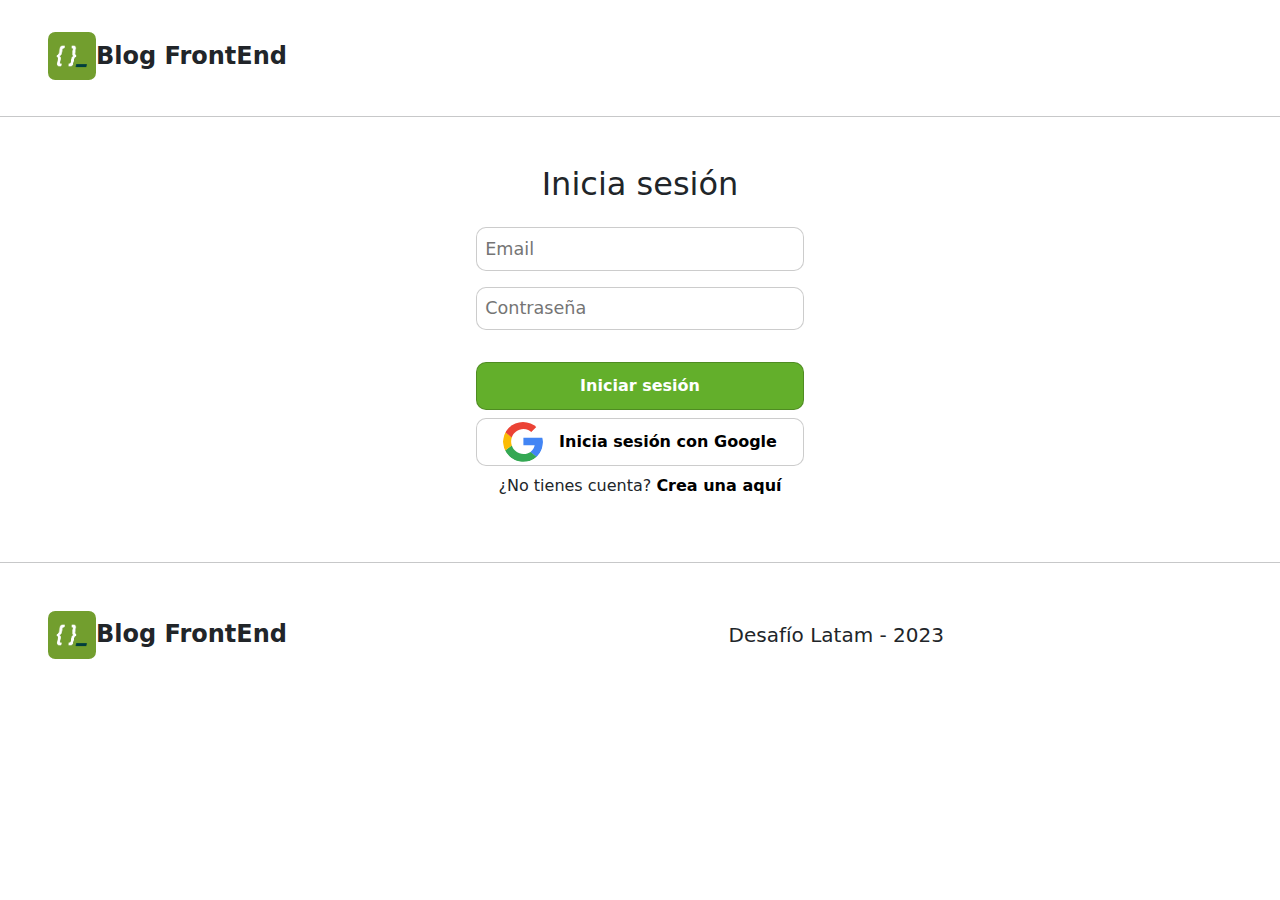
<file: index.html>
<!DOCTYPE html>
<html lang="es">
  <head>
    <meta charset="UTF-8" />
    <meta name="viewport" content="width=device-width, initial-scale=1.0" />
    <link
      href="https://cdn.jsdelivr.net/npm/bootstrap@5.3.3/dist/css/bootstrap.min.css"
      rel="stylesheet"
      integrity="sha384-QWTKZyjpPEjISv5WaRU9OFeRpok6YctnYmDr5pNlyT2bRjXh0JMhjY6hW+ALEwIH"
      crossorigin="anonymous"
    />
    <link rel="stylesheet" href="./assets/css/style.css" />
    <script
      defer
      src="https://cdn.jsdelivr.net/npm/bootstrap@5.3.3/dist/js/bootstrap.bundle.min.js"
      integrity="sha384-YvpcrYf0tY3lHB60NNkmXc5s9fDVZLESaAA55NDzOxhy9GkcIdslK1eN7N6jIeHz"
      crossorigin="anonymous"
    ></script>
    <title>Blog FrontEnd - Login</title>
  </head>
  <body>
    <header class="header">
      <div class="logo">
        <img
          src="./assets/images/logos/adl.png"
          alt="logo Desafío Latam"
          class="logo__image"
        />
        <h1 class="logo__titulo">Blog FrontEnd</h1>
      </div>
    </header>
    <hr>

    <main class="main-login">
      <form action="./Home.html" class="form-login">
        <div class="inputs">
          <h2 class="input__title">Inicia sesión</h2>
          <input
            class="input__container"
            type="email"
            name=""
            id=""
            placeholder="Email"
          />
          <input
            class="input__container"
            type="email"
            name=""
            id=""
            placeholder="Contraseña"
          />
        </div>

        <!-- Botones Login -->

        <div class="buttons-container">
          <button class="buttons__container buttons__container--login">
            Iniciar sesión
          </button>
          <button class="buttons__container buttons__container--google-login">
            <img
              class="buttons__image"
              src="./assets/images/logos/google.svg"
              alt="google-logo"
            />
            <span>Inicia sesión con Google</span>
          </button>
          <p class="buttons-container__login-text">
            ¿No tienes cuenta?
            <a class="buttons-container__login-link" href="./Register.html"
              >Crea una aquí</a
            >
          </p>
        </div>
      </form>
    </main>
    <hr>

    <!-- Footer -->

    <footer class="footer">
      <div class="logo--footer">
        <img
          src="./assets/images/logos/adl.png"
          alt="logo Desafío Latam"
          class="logo__image"
        />
        <h1 class="logo__titulo">Blog FrontEnd</h1>
      </div>
      <span class="footer__text">Desafío Latam - 2023</span>
    </footer>
  </body>
</html>
</file>
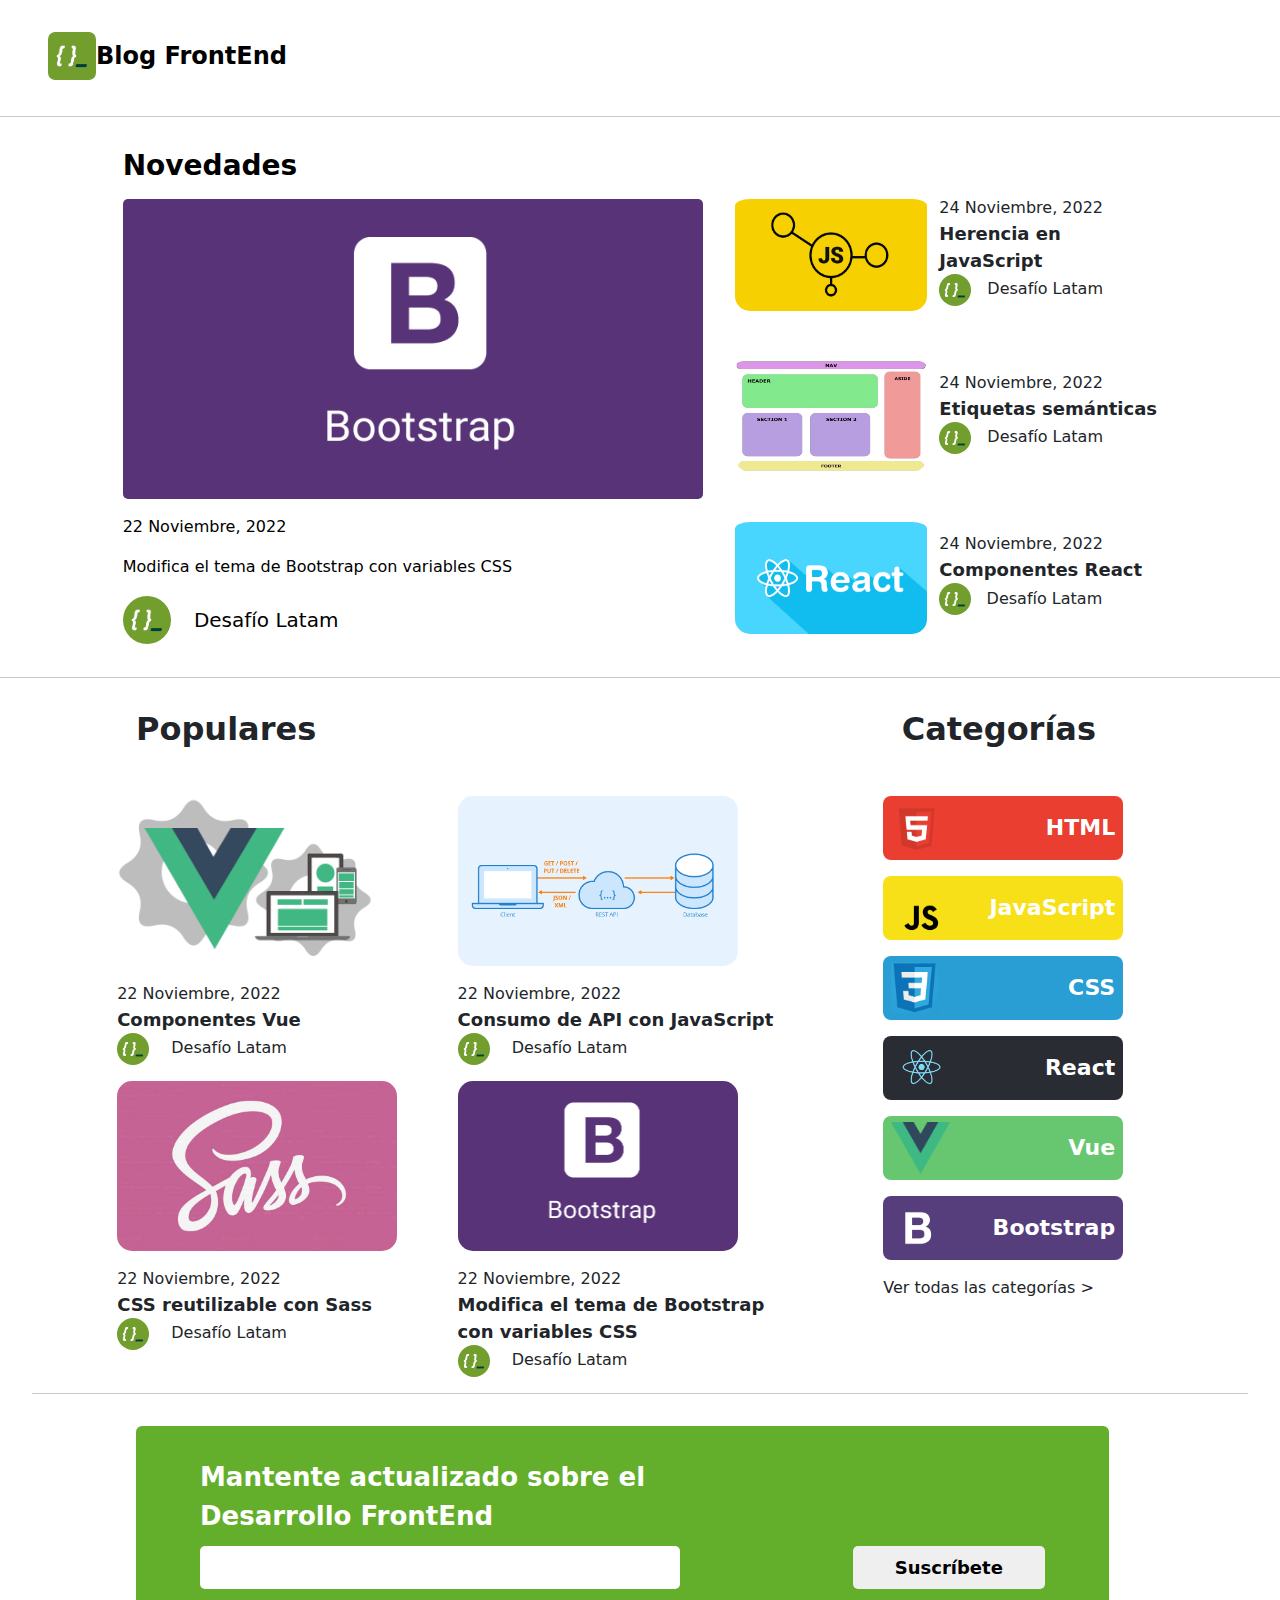
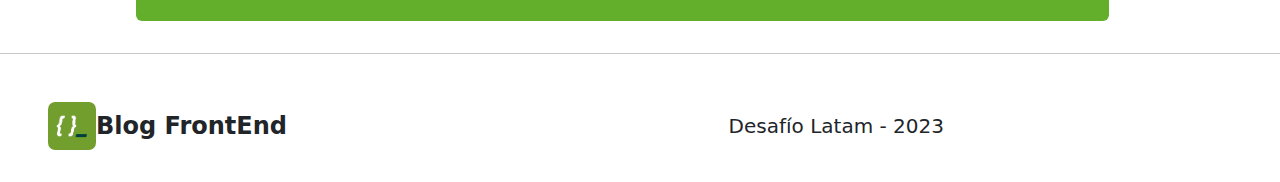
<file: Home.html>
<!DOCTYPE html>
<html lang="es">
  <head>
    <meta charset="UTF-8" />
    <meta name="viewport" content="width=, initial-scale=1.0" />
    <link
      href="https://cdn.jsdelivr.net/npm/bootstrap@5.3.3/dist/css/bootstrap.min.css"
      rel="stylesheet"
      integrity="sha384-QWTKZyjpPEjISv5WaRU9OFeRpok6YctnYmDr5pNlyT2bRjXh0JMhjY6hW+ALEwIH"
      crossorigin="anonymous"
    />
    <link rel="stylesheet" href="./assets/css/style.css" />
    <script
      defer
      src="https://cdn.jsdelivr.net/npm/bootstrap@5.3.3/dist/js/bootstrap.bundle.min.js"
      integrity="sha384-YvpcrYf0tY3lHB60NNkmXc5s9fDVZLESaAA55NDzOxhy9GkcIdslK1eN7N6jIeHz"
      crossorigin="anonymous"
    ></script>
    <title>Blog FrontEnd - Home</title>
  </head>
  <body>
    <header class="header">
      <div class="logo">
        <a class="link--home" href="./Home.html">
          <img
            src="./assets/images/logos/adl.png"
            alt="logo Desafío Latam"
            class="logo__image"
          />
          <h1 class="logo__titulo">Blog FrontEnd</h1></a
        >
      </div>
    </header>

    <hr />

    <!-- Novedades -->

    <main class="novedades">
      <!-- card vertical GRANDE -->
      <a class="novedades__feature--link" href="./News.html"
        ><section class="post novedades--feature">
          <h3 class="post-title__category">Novedades</h3>
          <img
            src="./assets/images/posts/bootstrap.png"
            alt=""
            class="post__img"
          />
          <div class="post__body">
            <p class="post__date--big">22 Noviembre, 2022</p>
            <p class="post__title--big">
              Modifica el tema de Bootstrap con variables CSS
            </p>
            <span class="post__bottom">
              <img
                src="./assets/images/logos/adl.png"
                alt=""
                class="post__icon--big"
              />
              <span class="post__icon-text--big">Desafío Latam</span>
            </span>
          </div>
        </section>
      </a>

      <!-- cards horizontales -->

      <section class="cards">
        <div class="cards--horizontal">
          <img
            src="./assets/images/posts/Herencia-JS.png"
            alt=""
            class="cards__img"
          />
          <div class="cards__body">
            <p class="cards__date--small">24 Noviembre, 2022</p>
            <p class="cards__title--small">Herencia en JavaScript</p>
            <span class="post--bottom">
              <img
                src="./assets/images/logos/adl.png"
                alt=""
                class="post__icon--small"
              />
              <span class="post__icon-text--small">Desafío Latam</span>
            </span>
          </div>
        </div>

        <div class="cards--horizontal">
          <img
            src="./assets/images/posts/Etiquetas-semánticas-HTML.png"
            alt=""
            class="cards__img"
          />
          <div class="cards__body">
            <p class="cards__date--small">24 Noviembre, 2022</p>
            <p class="cards__title--small">Etiquetas semánticas</p>
            <span class="post--bottom">
              <img
                src="./assets/images/logos/adl.png"
                alt=""
                class="post__icon--small"
              />
              <span class="post__icon-text--small">Desafío Latam</span>
            </span>
          </div>
        </div>

        <div class="cards--horizontal">
          <img
            src="./assets/images/posts/reactComponents.png"
            alt=""
            class="cards__img"
          />
          <div class="cards__body">
            <p class="cards__date--small">24 Noviembre, 2022</p>
            <p class="cards__title--small">Componentes React</p>
            <span class="post--bottom">
              <img
                src="./assets/images/logos/adl.png"
                alt=""
                class="post__icon--small"
              />
              <span class="post__icon-text--small">Desafío Latam</span>
            </span>
          </div>
        </div>
      </section>
    </main>

    <hr />

    <!-- cards *4 -->

    <section class="posts">
      <!-- titulos -->
      <div class="title">
        <h2 class="post-title__category">Populares</h2>
        <h2 class="post-title__category">Categorías</h2>
      </div>
      <div class="populares__cards-main">
        <article class="populares">
          <div class="populares__cards">
            <img
              src="./assets/images/posts/vue-components.png"
              alt=""
              class="post__card-img"
            />
            <div class="post__body">
              <p class="cards__date--small">22 Noviembre, 2022</p>
              <p class="cards__title--small">Componentes Vue</p>
              <span class="post--bottom">
                <img
                  src="./assets/images/logos/adl.png"
                  alt=""
                  class="post__icon--small"
                />
                <span class="post__icon-text--small">Desafío Latam</span>
              </span>
            </div>
          </div>

          <div class="populares__cards">
            <img
              src="./assets/images/posts/api-js.png"
              alt=""
              class="post__card-img"
            />
            <div class="post__body">
              <p class="cards__date--small">22 Noviembre, 2022</p>
              <p class="cards__title--small">Consumo de API con JavaScript</p>
              <span class="post--bottom">
                <img
                  src="./assets/images/logos/adl.png"
                  alt=""
                  class="post__icon--small"
                />
                <span class="post__icon-text--small">Desafío Latam</span>
              </span>
            </div>
          </div>

          <div class="populares__cards">
            <img
              src="./assets/images/posts/sass.jpg"
              alt=""
              class="post__card-img"
            />
            <div class="post__body">
              <p class="cards__date--small">22 Noviembre, 2022</p>
              <p class="cards__title--small">CSS reutilizable con Sass</p>
              <span class="post--bottom">
                <img
                  src="./assets/images/logos/adl.png"
                  alt=""
                  class="post__icon--small"
                />
                <span class="post__icon-text--small">Desafío Latam</span>
              </span>
            </div>
          </div>

          <div class="populares__cards">
            <img
              src="./assets/images/posts/bootstrap.png"
              alt=""
              class="post__card-img"
            />
            <div class="post__body">
              <p class="cards__date--small">22 Noviembre, 2022</p>
              <p class="cards__title--small">
                Modifica el tema de Bootstrap con variables CSS
              </p>
              <span class="post--bottom">
                <img
                  src="./assets/images/logos/adl.png"
                  alt=""
                  class="post__icon--small"
                />
                <span class="post__icon-text--small">Desafío Latam</span>
              </span>
            </div>
          </div>
        </article>
        <!-- cards categorías logos -->
        <aside class="categorias">
          <article class="categorias__icons icons--html">
            <img
              src="./assets/images/logos/html.png"
              alt=""
              class="categorias__img"
            />
            <span class="categorias__title">HTML</span>
          </article>

          <article class="categorias__icons icons--js">
            <img
              src="./assets/images/logos/js.png"
              alt=""
              class="categorias__img"
            />
            <span class="categorias__title">JavaScript</span>
          </article>

          <article class="categorias__icons icons--css">
            <img
              src="./assets/images/logos/css.png"
              alt=""
              class="categorias__img"
            />
            <span class="categorias__title">CSS</span>
          </article>

          <article class="categorias__icons icons--react">
            <img
              src="./assets/images/logos/react.png"
              alt=""
              class="categorias__img"
            />
            <span class="categorias__title">React</span>
          </article>

          <article class="categorias__icons icons--vue">
            <img
              src="./assets/images/logos/vue.png"
              alt=""
              class="categorias__img"
            />
            <span class="categorias__title">Vue</span>
          </article>

          <article class="categorias__icons icons--boots">
            <img
              src="./assets/images/logos/bootstrap-logo.png"
              alt=""
              class="categorias__img"
            />
            <span class="categorias__title">Bootstrap</span>
          </article>
          <span class="categorias__subtitle">Ver todas las categorías ></span>
        </aside>
      </div>
      <hr />

      <article class="subscribe">
        <p class="subscribe__title">
          Mantente actualizado sobre el Desarrollo FrontEnd
        </p>
        <div class="subscribe__input">
          <input class="subscribe__input-line" type="text" />
          <a class="subscribe__input-button" href=""
            ><button class="subscribe__button">Suscríbete</button></a
          >
        </div>
      </article>
    </section>

    <hr />

    <footer class="footer">
      <div class="logo--footer">
        <img
          src="./assets/images/logos/adl.png"
          alt="logo Desafío Latam"
          class="logo__image"
        />
        <h1 class="logo__titulo">Blog FrontEnd</h1>
      </div>
      <span class="footer__text">Desafío Latam - 2023</span>
    </footer>
  </body>
</html>
</file>
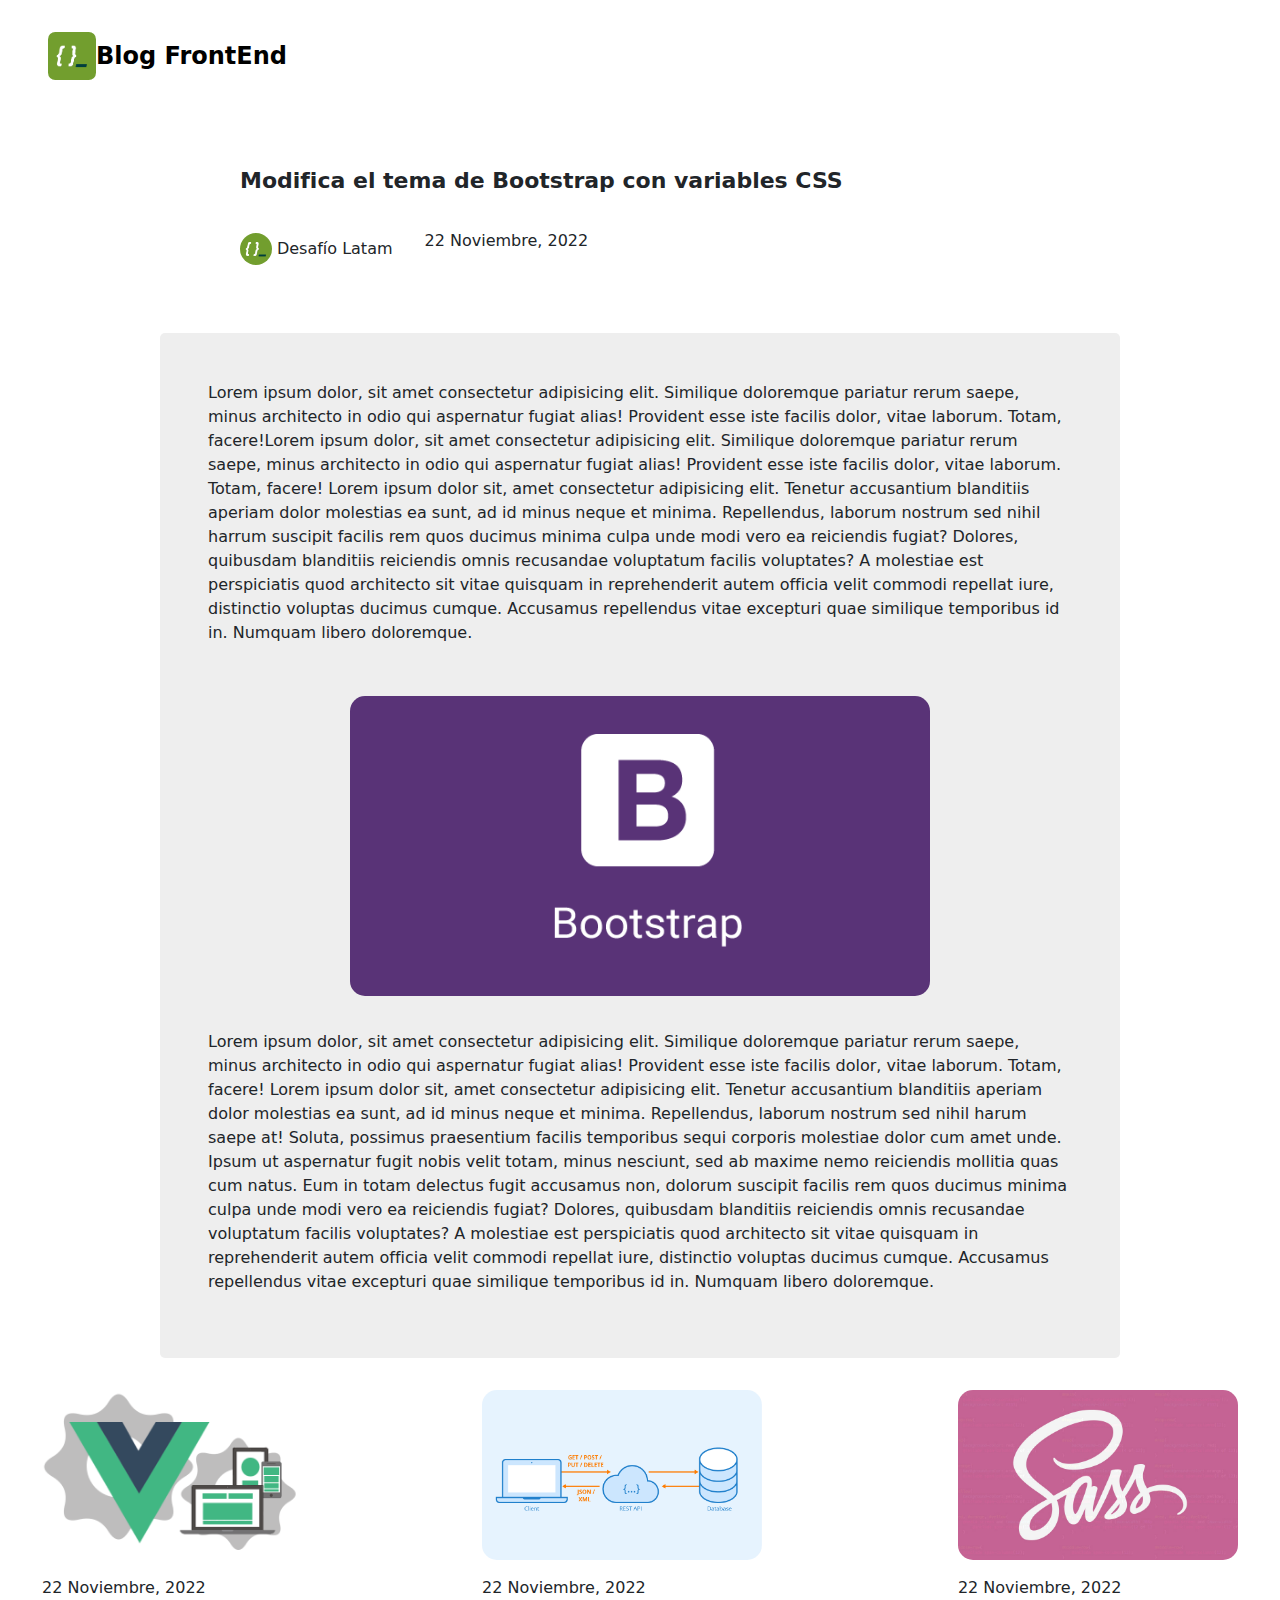
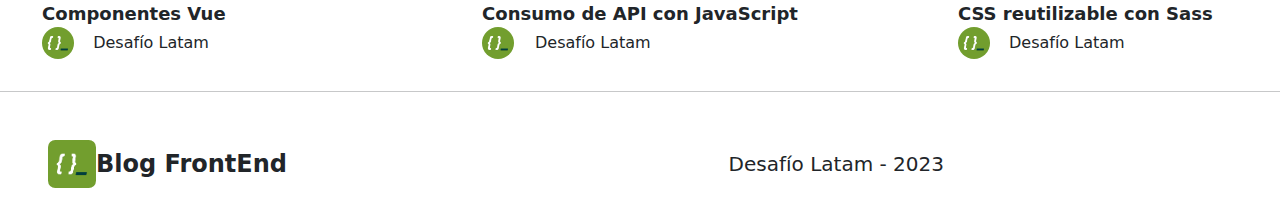
<file: News.html>
<!DOCTYPE html>
<html lang="es">
  <head>
    <meta charset="UTF-8" />
    <meta name="viewport" content="width=device-width, initial-scale=1.0" />
    <link
      href="https://cdn.jsdelivr.net/npm/bootstrap@5.3.3/dist/css/bootstrap.min.css"
      rel="stylesheet"
      integrity="sha384-QWTKZyjpPEjISv5WaRU9OFeRpok6YctnYmDr5pNlyT2bRjXh0JMhjY6hW+ALEwIH"
      crossorigin="anonymous"
    />
    <link rel="stylesheet" href="./assets/css/style.css" />
    <script
      defer
      src="https://cdn.jsdelivr.net/npm/bootstrap@5.3.3/dist/js/bootstrap.bundle.min.js"
      integrity="sha384-YvpcrYf0tY3lHB60NNkmXc5s9fDVZLESaAA55NDzOxhy9GkcIdslK1eN7N6jIeHz"
      crossorigin="anonymous"
    ></script>
    <title>Blog FrontEnd - Noticias</title>
  </head>
  <body>
    <header class="header">
      <div class="logo">
        <a class="link--home" href="./Home.html">
          <img
            src="./assets/images/logos/adl.png"
            alt="logo Desafío Latam"
            class="logo__image"
          />
          <h1 class="logo__titulo">Blog FrontEnd</h1></a
        >
      </div>
    </header>

    <main>
      <section class="container__title-news">
        <p class="post__title-news--big">
          Modifica el tema de Bootstrap con variables CSS
        </p>
        <span class="post-title-news__bottom">
          <img
            src="./assets/images/logos/adl.png"
            alt=""
            class="post-title-news__bottom-icon--big"
          />
          <span class="post-title-news__bottom-icon-text--big"
            >Desafío Latam</span
          >
          <p class="post-title-news__bottom-date--big">22 Noviembre, 2022</p>
        </span>
      </section>

      <!-- Noticia grande -->

      <article class="post-container__novedades-news--feature">
        <p class="post-news__novedades-text">
          Lorem ipsum dolor, sit amet consectetur adipisicing elit. Similique
          doloremque pariatur rerum saepe, minus architecto in odio qui
          aspernatur fugiat alias! Provident esse iste facilis dolor, vitae
          laborum. Totam, facere!Lorem ipsum dolor, sit amet consectetur
          adipisicing elit. Similique doloremque pariatur rerum saepe, minus
          architecto in odio qui aspernatur fugiat alias! Provident esse iste
          facilis dolor, vitae laborum. Totam, facere! Lorem ipsum dolor sit,
          amet consectetur adipisicing elit. Tenetur accusantium blanditiis
          aperiam dolor molestias ea sunt, ad id minus neque et minima.
          Repellendus, laborum nostrum sed nihil harrum suscipit facilis rem
          quos ducimus minima culpa unde modi vero ea reiciendis fugiat?
          Dolores, quibusdam blanditiis reiciendis omnis recusandae voluptatum
          facilis voluptates? A molestiae est perspiciatis quod architecto sit
          vitae quisquam in reprehenderit autem officia velit commodi repellat
          iure, distinctio voluptas ducimus cumque. Accusamus repellendus vitae
          excepturi quae similique temporibus id in. Numquam libero doloremque.
        </p>
        <img
          src="./assets/images/posts/bootstrap.png"
          alt=""
          class="news__img"
        />
        <p class="post-news__novedades-text">
          Lorem ipsum dolor, sit amet consectetur adipisicing elit. Similique
          doloremque pariatur rerum saepe, minus architecto in odio qui
          aspernatur fugiat alias! Provident esse iste facilis dolor, vitae
          laborum. Totam, facere! Lorem ipsum dolor sit, amet consectetur
          adipisicing elit. Tenetur accusantium blanditiis aperiam dolor
          molestias ea sunt, ad id minus neque et minima. Repellendus, laborum
          nostrum sed nihil harum saepe at! Soluta, possimus praesentium facilis
          temporibus sequi corporis molestiae dolor cum amet unde. Ipsum ut
          aspernatur fugit nobis velit totam, minus nesciunt, sed ab maxime nemo
          reiciendis mollitia quas cum natus. Eum in totam delectus fugit
          accusamus non, dolorum suscipit facilis rem quos ducimus minima culpa
          unde modi vero ea reiciendis fugiat? Dolores, quibusdam blanditiis
          reiciendis omnis recusandae voluptatum facilis voluptates? A molestiae
          est perspiciatis quod architecto sit vitae quisquam in reprehenderit
          autem officia velit commodi repellat iure, distinctio voluptas ducimus
          cumque. Accusamus repellendus vitae excepturi quae similique
          temporibus id in. Numquam libero doloremque.
        </p>
      </article>

      <!-- cards posts -->

      <article class="posts-news__cards">
        <div class="populares__cards-news">
          <img
            src="./assets/images/posts/vue-components.png"
            alt=""
            class="post__card-img"
          />
          <div class="post__body">
            <p class="cards__date--small">22 Noviembre, 2022</p>
            <p class="cards__title--small">Componentes Vue</p>
            <span class="post--bottom">
              <img
                src="./assets/images/logos/adl.png"
                alt=""
                class="post__icon--small"
              />
              <span class="post__icon-text--small">Desafío Latam</span>
            </span>
          </div>
        </div>

        <div class="populares__cards-news">
          <img
            src="./assets/images/posts/api-js.png"
            alt=""
            class="post__card-img"
          />
          <div class="post__body">
            <p class="cards__date--small">22 Noviembre, 2022</p>
            <p class="cards__title--small">Consumo de API con JavaScript</p>
            <span class="post--bottom">
              <img
                src="./assets/images/logos/adl.png"
                alt=""
                class="post__icon--small"
              />
              <span class="post__icon-text--small">Desafío Latam</span>
            </span>
          </div>
        </div>

        <div class="populares__cards-news">
          <img
            src="./assets/images/posts/sass.jpg"
            alt=""
            class="post__card-img"
          />
          <div class="post__body">
            <p class="cards__date--small">22 Noviembre, 2022</p>
            <p class="cards__title--small">CSS reutilizable con Sass</p>
            <span class="post--bottom">
              <img
                src="./assets/images/logos/adl.png"
                alt=""
                class="post__icon--small"
              />
              <span class="post__icon-text--small">Desafío Latam</span>
            </span>
          </div>
        </div>
      </article>
    </main>
    <hr />

    <!-- Footer -->

    <footer class="footer">
      <div class="logo--footer">
        <img
          src="./assets/images/logos/adl.png"
          alt="logo Desafío Latam"
          class="logo__image"
        />
        <h1 class="logo__titulo">Blog FrontEnd</h1>
      </div>
      <span class="footer__text">Desafío Latam - 2023</span>
    </footer>
  </body>
</html>
</file>
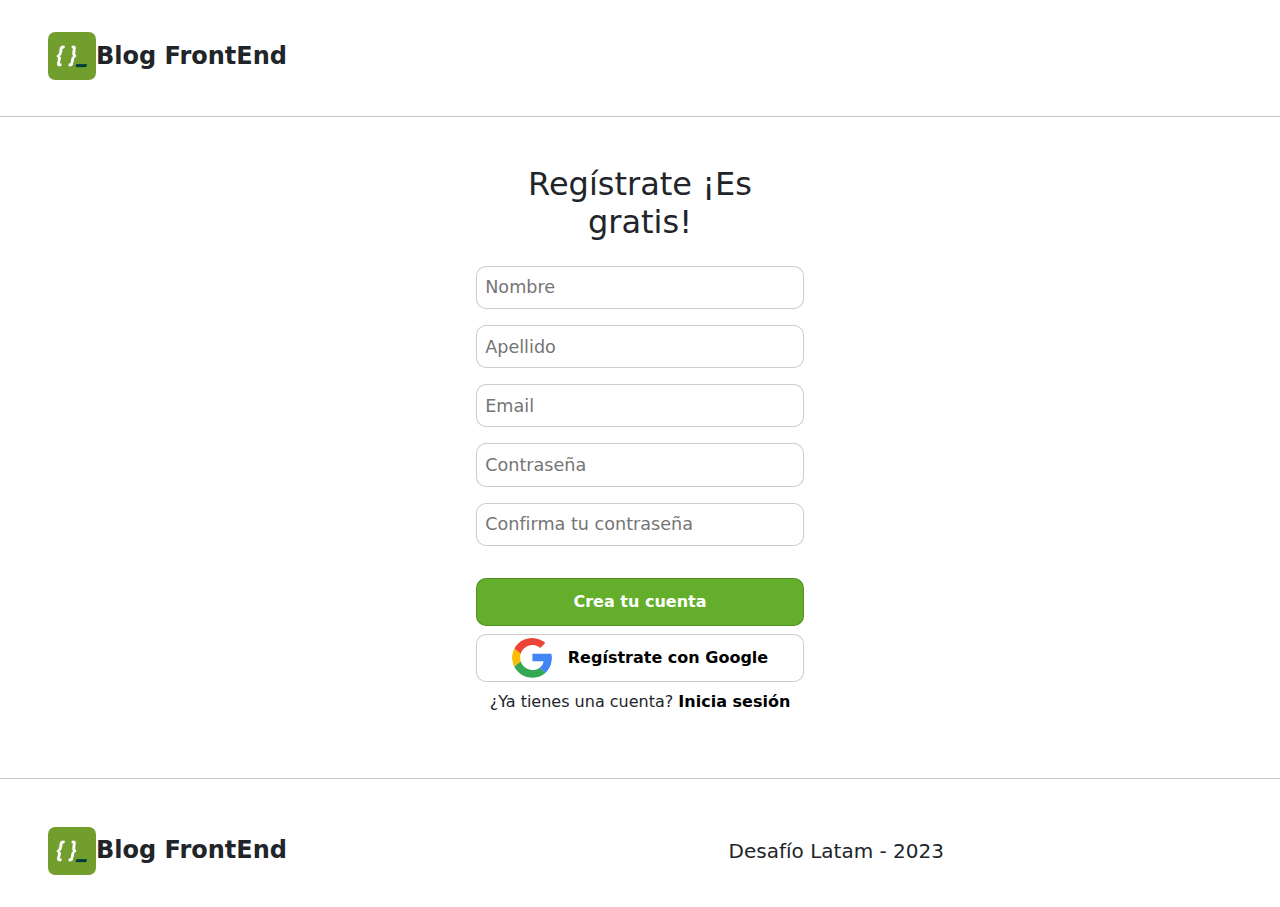
<file: Register.html>
<!DOCTYPE html>
<html lang="es">
  <head>
    <meta charset="UTF-8" />
    <meta name="viewport" content="width=device-width, initial-scale=1.0" />
    <link
      href="https://cdn.jsdelivr.net/npm/bootstrap@5.3.3/dist/css/bootstrap.min.css"
      rel="stylesheet"
      integrity="sha384-QWTKZyjpPEjISv5WaRU9OFeRpok6YctnYmDr5pNlyT2bRjXh0JMhjY6hW+ALEwIH"
      crossorigin="anonymous"
    />
    <link rel="stylesheet" href="./assets/css/style.css" />
    <script
      defer
      src="https://cdn.jsdelivr.net/npm/bootstrap@5.3.3/dist/js/bootstrap.bundle.min.js"
      integrity="sha384-YvpcrYf0tY3lHB60NNkmXc5s9fDVZLESaAA55NDzOxhy9GkcIdslK1eN7N6jIeHz"
      crossorigin="anonymous"
    ></script>
    <title>Blog FrontEnd - Login</title>
  </head>
  <body>
    <header class="header">
      <div class="logo">
        <img
          src="./assets/images/logos/adl.png"
          alt="logo Desafío Latam"
          class="logo__image"
        />
        <h1 class="logo__titulo">Blog FrontEnd</h1>
      </div>
    </header>
    <hr>

    <!-- register -->

    <main class="main-login">
      <form class="form-login">
        <div class="inputs">
          <h2 class="input__title">Regístrate ¡Es gratis!</h2>
          <input
            class="input__container"
            type="name"
            name=""
            id=""
            placeholder="Nombre"
          />
          <input
            class="input__container"
            type="last-name"
            name=""
            id=""
            placeholder="Apellido"
          />
          <input
            class="input__container"
            type="email"
            name=""
            id=""
            placeholder="Email"
          />
          <input
            class="input__container"
            type="password"
            name=""
            id=""
            placeholder="Contraseña"
          />
          <input
            class="input__container"
            type="password"
            name=""
            id=""
            placeholder="Confirma tu contraseña"
          />
        </div>

        <!-- Botones register -->

        <div class="buttons-container">
          <button type="button" class="buttons__container buttons__container--login">
            <a class="buttons-container__login-link" href="./index.html"
            >Crea tu cuenta</a
          >  
          </button>
          <button type="button" class="buttons__container buttons__container--google-login">
            <img
              class="buttons__image"
              src="./assets/images/logos/google.svg"
              alt="google-logo"
            />
            <span>Regístrate con Google</span>
          </button>
          <p class="buttons-container__login-text">
            ¿Ya tienes una cuenta?
            <a class="buttons-container__login-link" href="./index.html"
              >Inicia sesión</a
            >
          </p>
        </div>
      </form>
    </main>
    <hr>

    <!-- Footer -->

    <footer class="footer">
      <div class="logo--footer">
        <img
          src="./assets/images/logos/adl.png"
          alt="logo Desafío Latam"
          class="logo__image"
        />
        <h1 class="logo__titulo">Blog FrontEnd</h1>
      </div>
      <span class="footer__text">Desafío Latam - 2023</span>
    </footer>
  </body>
</html>
</file>
<file: assets/css/style.css>
@import url("https://fonts.googleapis.com/css2?family=Poppins:ital,wght@0,100;0,200;0,300;0,400;0,500;0,600;0,700;0,800;0,900;1,100;1,200;1,300;1,400;1,500;1,600;1,700;1,800;1,900&display=swap");
* {
  padding: 0;
  margin: 0;
  box-sizing: border-box;
}

.link--home {
  text-decoration: none;
  color: black;
  display: flex;
  align-items: center;
}

.novedades__feature--link {
  color: black;
  text-decoration: none;
}

.buttons-container__login-link {
  font-weight: 800;
  color: black;
  text-decoration: none;
}

.logo__titulo {
  width: 14rem;
  font-size: 24px;
  font-weight: 700;
  padding-left: 2%;
  margin: 0;
  padding: 0;
}

.post-title__category {
  margin: 0;
  font-weight: 700;
  margin-bottom: 1rem;
}

.post__body {
  display: flex;
  flex-direction: column;
  margin-top: 1rem;
}

.post__icon-text--big {
  font-size: 20px;
  font-weight: 500;
  padding-left: 5%;
}

.cards__date--small {
  font-weight: 400;
  font-size: 16px;
  margin: 0%;
}

.cards__title--small {
  font-weight: 700;
  font-size: 18px;
  margin: 0%;
}

.post__icon-text--small {
  font-size: 16px;
  font-weight: 500;
  padding-left: 5%;
}

.categorias__icons {
  color: white;
  display: flex;
  align-items: center;
  justify-content: space-between;
  padding: 0 0.5rem;
  border-radius: 8px;
  width: 15rem;
  height: 4rem;
}

.categorias__title {
  font-weight: 700;
  font-size: 22px;
}

.subscribe__title {
  color: white;
  font-size: 26px;
  font-weight: 700;
  width: 60%;
  margin-bottom: 10px;
}

.footer__text {
  font-size: 20px;
  font-weight: 400;
  padding-right: 3rem;
}

.input__title {
  text-align: center;
  font-weight: 500;
}

.buttons-container__login-text {
  text-align: center;
}

.post__title-news--big {
  font-weight: 700;
  font-size: 22px;
  margin-bottom: 2rem;
}

.post-title-news__bottom-icon-text--big {
  font-size: 16px;
  font-weight: 500;
  padding-left: 0.5%;
}

.post-title-news__bottom-date--big {
  font-size: 16px;
  padding-left: 2rem;
}

.post-news__novedades-text {
  width: 100%;
  word-wrap: break-word;
}

.logo {
  padding-top: 2rem;
  padding-bottom: 2rem;
  padding-left: 3rem;
  width: 75%;
}

.logo__image {
  height: 3rem;
  width: 3rem;
  border-radius: 15%;
  margin: 0;
}

.post__img {
  border-radius: 5px;
  width: 580px;
  height: 300px;
  object-fit: cover;
}

.post__icon--big {
  height: 3rem;
  width: 3rem;
  border-radius: 50%;
  margin: 0;
}

.cards__img {
  padding-top: 0.5rem;
  width: 12rem;
  height: 7.5rem;
  border-radius: 15px;
}

.post__icon--small {
  height: 2rem;
  width: 2rem;
  border-radius: 50%;
}

.post__card-img {
  height: 170px;
  width: 280px;
  border-radius: 15px;
  object-fit: cover;
}

.icons--html {
  background-color: #e93e30;
}

.icons--js {
  background-color: #f7e018;
}

.icons--css {
  background-color: #299ed5;
}

.icons--react {
  background-color: #292c33;
}

.icons--vue {
  background-color: #67c770;
}

.icons--boots {
  background-color: #563d7c;
}

.categorias__img {
  max-height: 80%;
}

.logo--footer {
  padding-top: 2rem;
  padding-bottom: 2rem;
  padding-left: 3rem;
  display: flex;
  align-items: center;
}

.post-title-news__bottom-icon--big {
  height: 2rem;
  width: 2rem;
  margin: 0;
  border-radius: 50%;
}

.news__img {
  border-radius: 15px;
  margin: 4%;
  width: 580px;
  height: 300px;
  object-fit: cover;
}

.subscribe__button {
  padding: 0.5rem;
  width: 12rem;
  font-size: 18px;
  border: none;
  border-radius: 5px;
  font-weight: 700;
}

.buttons-container {
  display: flex;
  flex-direction: column;
  width: 70%;
  gap: 0.5rem;
}

.buttons__container {
  border-radius: 10px;
  border: 1px solid rgba(0, 0, 0, 0.2);
  padding: 0.5rem;
  font-weight: bold;
  font-size: 1rem;
  width: 100%;
  height: 3rem;
  cursor: pointer;
}
.buttons__container a {
  color: inherit;
}

.buttons__container--login {
  background-color: #63af2b;
  color: white;
}

.buttons__image {
  height: 40px;
  width: 40px;
  object-fit: cover;
  border-radius: 100%;
}

.buttons__container--google-login {
  display: flex;
  align-items: center;
  justify-content: center;
  gap: 1rem;
  background-color: white;
}

.subscribe__input {
  display: flex;
  justify-content: space-between;
}

.subscribe__input-line {
  padding: 0.2rem;
  width: 30rem;
  border: none;
  border-radius: 5px;
}

.inputs {
  display: flex;
  flex-direction: column;
  width: 70%;
  gap: 1rem;
}

.input__container {
  border-radius: 10px;
  border: 1px solid rgba(0, 0, 0, 0.2);
  padding: 0.5rem;
  width: 100%;
  height: 2.7rem;
  font-size: 1.1rem;
  font-weight: 100;
}

.header {
  width: 80%;
  height: 100px;
}

.body {
  font-family: "poppins", sans-serif;
  width: 100%;
}

.main-login {
  display: flex;
  justify-content: center;
  padding: 1rem;
}

.title {
  display: flex;
  justify-content: space-between;
  margin: 2rem auto;
  padding: 0 9.5rem 0 6.5rem;
}

.novedades {
  display: flex;
  justify-content: center;
  column-gap: 2rem;
  margin: 2rem auto;
  padding: 0 2rem;
}

.novedades--feature {
  max-width: 80%;
  flex-direction: column;
}

.post__body {
  display: flex;
  flex-direction: column;
  margin-top: 1rem;
}

.post__bottom {
  display: flex;
  height: 50px;
  align-items: center;
}

.cards--horizontal {
  display: flex;
  flex-direction: row;
  align-items: center;
  margin-top: 2.6rem;
}

.cards__body {
  padding-left: 3%;
}

.posts {
  column-gap: 2rem;
  margin: 2rem auto;
  padding: 0 2rem;
}

.populares__cards-main {
  display: flex;
}

.populares {
  display: flex;
  flex-wrap: wrap;
  width: 70%;
  justify-content: center;
  row-gap: 1rem;
}

.populares__cards {
  width: 40%;
}

.categorias {
  display: flex;
  flex-direction: column;
  row-gap: 1rem;
}

.subscribe {
  width: 80%;
  background-color: #63af2b;
  padding: 2rem 4rem;
  margin-top: 2rem;
  margin-left: 6.5rem;
  border-radius: 6px;
}

.footer {
  display: flex;
  align-items: center;
  justify-content: space-between;
  width: 80%;
  padding-right: 2rem;
}

.logo {
  display: flex;
  align-items: center;
}

.form-login {
  display: flex;
  flex-direction: column;
  align-items: center;
  gap: 2rem;
  width: clamp(500px, 40%, 700px);
  padding: 1rem;
}

.container__title-news {
  display: flex;
  flex-direction: column;
  margin: 4rem;
  padding-left: 11rem;
}

.post-title-news__bottom {
  display: flex;
  align-items: center;
}

.post-container__novedades-news--feature {
  display: flex;
  flex-direction: column;
  align-items: center;
  background-color: #eeeeee;
  padding: 3rem;
  border-radius: 5px;
  width: 75%;
  margin: 0 auto;
}

.posts-news__cards {
  display: flex;
  justify-content: center;
  gap: 10rem;
  margin: 2rem auto;
  padding: 0 2rem;
}

/*# sourceMappingURL=style.css.map */
</file>
